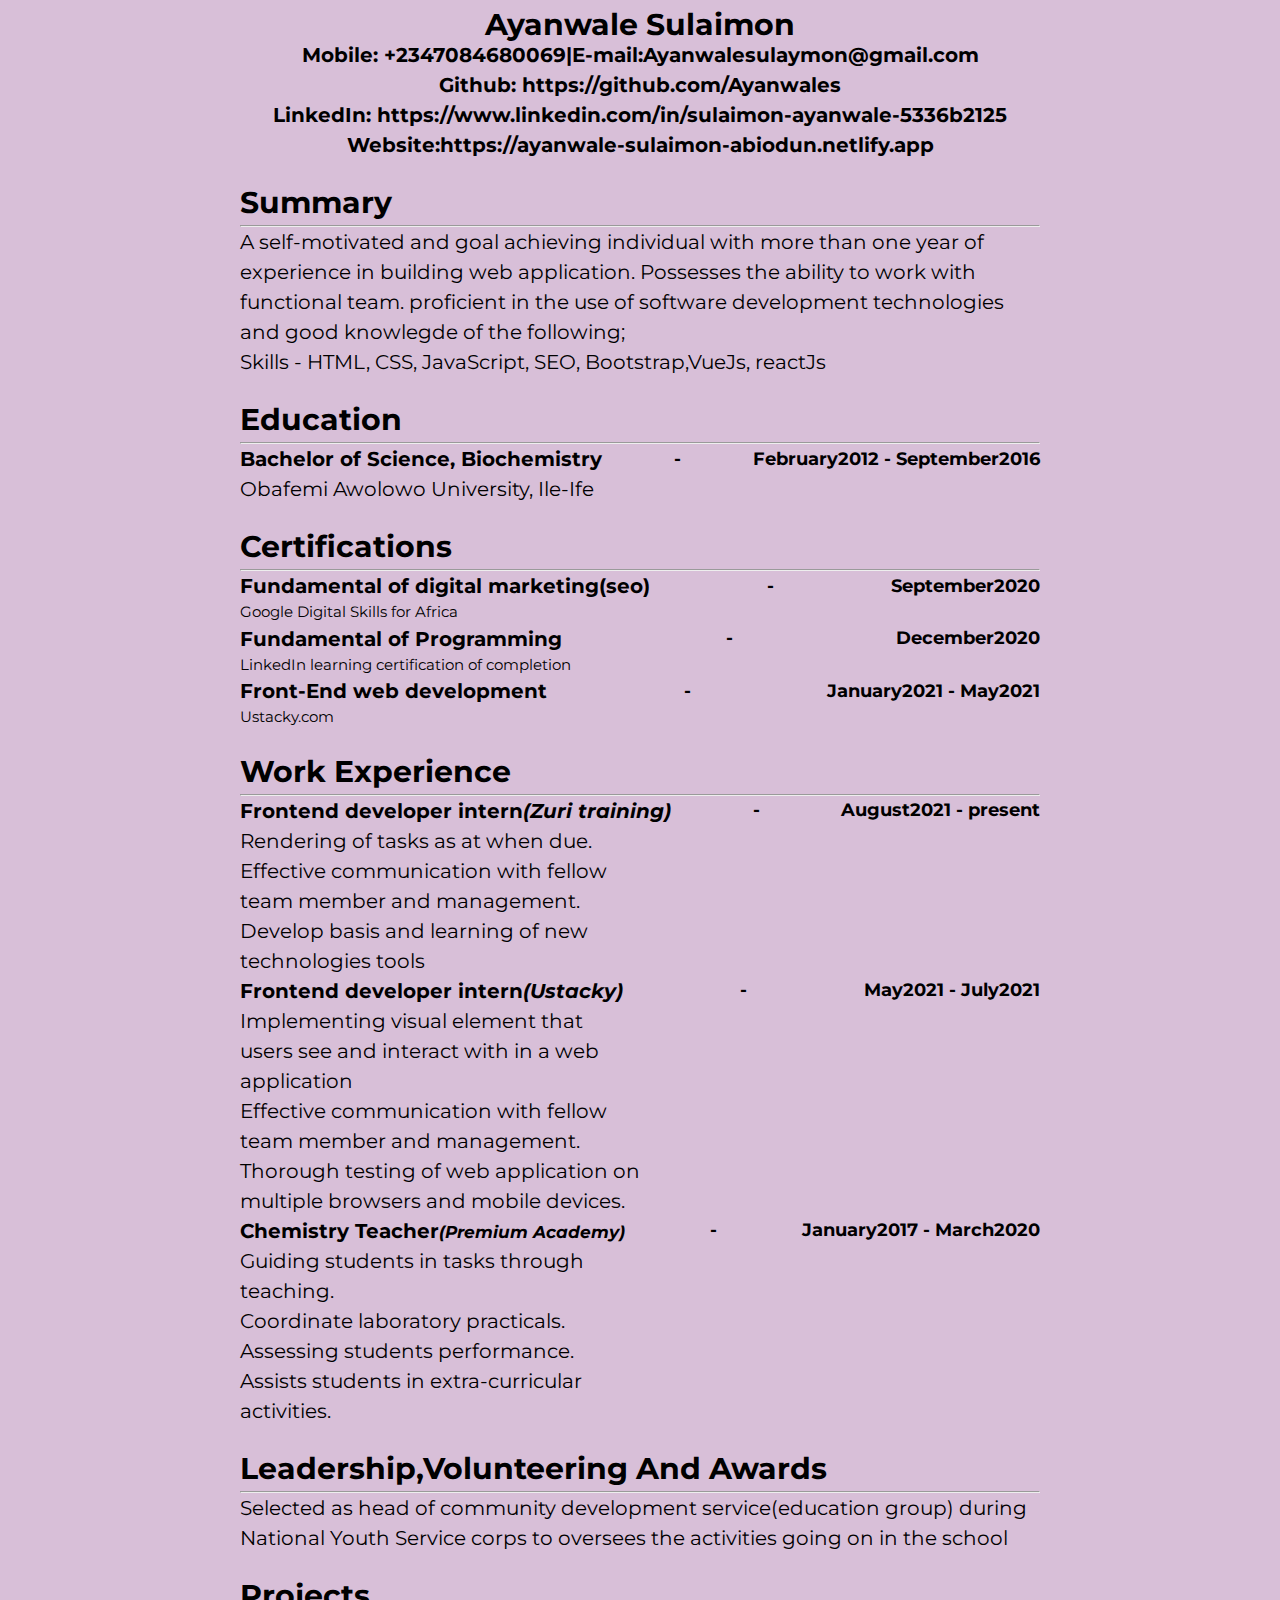
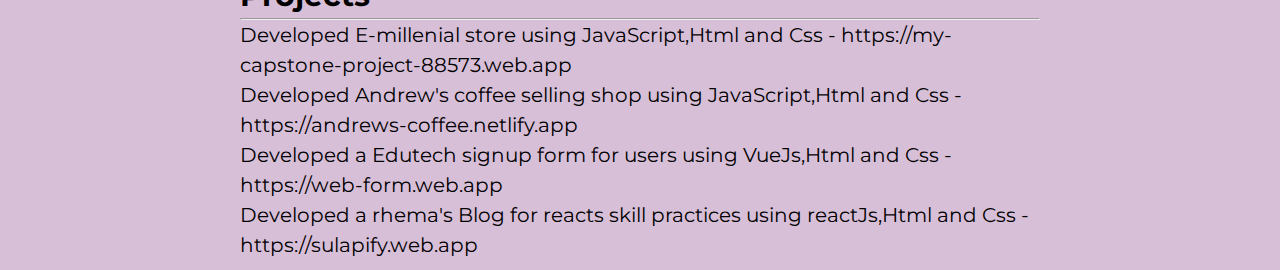
<file: index.html>
<!DOCTYPE html>
<html lang="en">
<head>
    <meta charset="UTF-8">
    <meta http-equiv="X-UA-Compatible" content="IE=edge">
    <meta name="viewport" content="width=device-width, initial-scale=1.0">
    <title>My Resume</title>
    <link href="https://fonts.googleapis.com/css?family=Caveat|Montserrat:400,600&display=swap" rel="stylesheet">
    <link rel = "stylesheet" href = "style.css">
</head>
<body>
    <main>
        <header>
            <div class="header-wrap">
                <h1>Ayanwale Sulaimon</h1> 
                <h3>Mobile: <a href="tel:+2347084680069"> +2347084680069</a>|E-mail:<a href="Email:Ayanwalesulaymon@gmail.com">Ayanwalesulaymon@gmail.com</a></h3>
                <h3>Github: <a href="https://github.com/Ayanwales"> https://github.com/Ayanwales</a></h3>
                <h3>LinkedIn: <a href="https://www.linkedin.com/in/sulaimon-ayanwale-5336b2125">https://www.linkedin.com/in/sulaimon-ayanwale-5336b2125</a></h3>
                <h3>Website:<a href="https://ayanwale-sulaimon-abiodun.netlify.app">https://ayanwale-sulaimon-abiodun.netlify.app</a></h3>
            </div>
        </header>
        <section class="Summary">
            <div class ="heading1">
                <h1>Summary</h1>
                <hr/>
                <p>
                    A self-motivated and goal achieving individual with more than one year of experience in building web application.
                    Possesses the ability to work with functional team.
                    proficient in the use of software development technologies and good knowlegde of the following; 
                </p>
                <p>Skills - HTML, CSS, JavaScript, SEO, Bootstrap,VueJs, reactJs</p>
            </div>
        </section>
        <section class="Education">
            <div class="Education-heading">
                <h1>Education</h1>
                <hr/>
                <ul>
                    <li><h3>Bachelor of Science, Biochemistry</h3></li>
                    <h3>-</h3>
                    <h3>February2012  -  September2016</h3>
                </ul>
                <p>Obafemi Awolowo University, Ile-Ife</p>
            </div>
        </section>
        <section class="Certifications">
            <div class="certification-heading">
                <h1>Certifications</h1>
                <hr/>
                <ul> 
                    <li><h3>Fundamental of digital marketing(seo)</h3></li>
                    <h3> -  </h3>
                    <h3>September2020</h3>
                </ul>
                    <p>Google Digital Skills for Africa</p>
                <ul>
                    <li><h3>Fundamental of Programming</h3></li>
                    <h3>-</h3>
                    <h3>  December2020  </h3>
                </ul>
                    <p>LinkedIn learning certification of completion</p>
                <ul>
                    <li><h3>Front-End web development</h3></li>
                    <h3>     -    </h3>
                    <h3>January2021  -  May2021</h3>
                </ul>
                    <p>Ustacky.com</p>
            </div>
        </section>
        <section class="Work Experience">
            <div class="workexperience-heading">
                <h1>Work Experience</h1>
                <hr/>
                <div class="workproof3">
                    <h2>Frontend developer intern<em>(Zuri training)</em></h2>
                    <h3> - </h3>
                    <h3>August2021  -  present</h3>
                </div>
                <ul>
                    <li><p>Rendering of tasks as at when due.</p></li>
                    <li><p>Effective communication with fellow team member and management.</p></li>
                    <li><p>Develop basis and learning of new technologies tools</p></li>
                </ul>
                <div class="workproof1">
                    <h2>Frontend developer intern<em>(Ustacky)</em></h2>
                    <h3> - </h3>
                    <h3>May2021  -  July2021</h3>
                </div>
                <ul>
                    <li><p>Implementing visual element that users see and interact with in a web application</p></li>
                    <li><p>Effective communication with fellow team member and management.</p></li>
                    <li><p>Thorough testing of web application on multiple browsers and mobile devices.</p></li>
                </ul>
                <div class="workproof2">
                    <h2>Chemistry Teacher<em><small>(Premium Academy)</small></em></h2>
                    <h3>-</h3>
                    <h3>January2017  -  March2020</h3>
                </div>
                <ul>
                    <li><p>Guiding students in tasks through teaching.</p></li>
                    <li><p>Coordinate laboratory practicals.</p></li>
                    <li><p>Assessing students performance.</p></li>
                    <li><p>Assists students in extra-curricular activities.</p></li>
                </ul>
            </div>  
        </section>
        <section class="leadership">
            <div class = "leadership-heading">
                <h1>Leadership,Volunteering and Awards</h1>
                <hr/>
                <ul>
                    <li><p>Selected as head of community development service(education group) during National Youth Service corps to oversees the activities going on in the school</p></li>
                </ul>
            </div>
        </section>
        <section class="Project">
            <div class="project-heading">
                <h1>Projects</h1>
                <hr/>
                <ul>
                    <li><p>Developed E-millenial store using JavaScript,Html and Css  - <a href="https://my-capstone-project-88573.web.app">https://my-capstone-project-88573.web.app</a></p></li>
                    <li><p>Developed Andrew's coffee selling shop using JavaScript,Html and Css  - <a href="https://andrews-coffee.netlify.app">https://andrews-coffee.netlify.app</a></p></li>
                    <li><p>Developed a Edutech signup form for users using VueJs,Html and Css  - <a href="https://web-form.web.app">https://web-form.web.app</a></p></li>
                    <li><p>Developed a rhema's Blog for reacts skill practices using reactJs,Html and Css  - <a href="https://sulapify.web.app">https://sulapify.web.app</a></p></li>
                </ul>
            </div>
        </section>    
    </main>
</body>
</html>
</file>
<file: style.css>
*{
    box-sizing: border-box;
    margin:0;
    padding:0;
}

body{
font-size: 15px;
line-height: 1.5;
font-family: 'Montserrat', sans-serif;
background-color: thistle;
}
a{
    text-decoration: none;
    color:inherit;
}
.header-wrap{
    max-width: 800px;
    width:85%;
    margin:0 auto;
    padding: 10px 0;
    display: block;
    text-align: center;

}
.header-wrap h1{
    font-size: 30px;
    line-height: 1;
}
.header-wrap h3{
    font-size: 20px;
}
.heading1{
    display:block;
    margin:0 auto;
    padding: 10px 0;
    width: inherit;
    max-width: 800px;
    width: 85%;
}
.heading1 h1{
font-size:30px;
text-transform:capitalize;
}
.heading1 p{
   font-size: 20px; 
}
.Education-heading{
    max-width: 800px;
    width: 85%;
    display: block;
    margin:0 auto;
    padding: 10px 0;
    align-items: center;
    justify-content: center;
}
.Education-heading h1{
    font-size:30px;
    text-transform: capitalize;
}
.Education-heading ul{
    display: flex;
    align-items:center;
    justify-content: space-between;
    list-style-type: none;
}
.Education-heading p{
    font-size: 20px;
}
.Education-heading ul li h3{
    white-space: nowrap;
    font-size: 20px;
}
.certification-heading{
    display: block;
    margin:0 auto;
    padding: 10px 0;
    max-width: 800px;
    width: 85%;
}
.certification-heading h1{
    font-size: 30px;
    text-transform:capitalize;
}
.certification-heading ul{
    display: flex;
    align-items:center;
    justify-content: space-between;
    list-style-type: none;
}
.certification-heading ul li h3{
    font-size: 20px;
    white-space: nowrap;
}
.workexperience-heading{
    display: block;
    margin:0 auto;
    padding: 10px 0;
    max-width: 800px;
    width: 85%;
}
.workexperience-heading h1{
    font-size: 30px;
    text-transform: capitalize;
}
.workexperience-heading h2{
    font-size: 20px;
    white-space: nowrap;
}
.workexperience-heading ul li p{
  font-size: 20px; 
  text-align: left;
  width: 50%; 
}
.workexperience-heading ul{
    list-style-type: none;
}
.workproof1,
.workproof2,
.workproof3{
    display: flex;
    align-items: center;
    justify-content: space-between;
}
.leadership-heading{
    display: block;
    margin:0 auto;
    padding: 10px 0;
    max-width: 800px;
    width: 85%;
}
.leadership-heading h1{
    font-size:30px;
    text-transform: capitalize;
}
.leadership-heading ul{
    list-style-type: none;
}
.leadership-heading ul li p{
    font-size: 20px;
}
.project-heading{
    display: block;
    margin:0 auto;
    padding: 10px 0;
    max-width: 800px;
    width: 85%;
}
.project-heading h1{
    font-size:30px;
    text-transform: capitalize;
}
.project-heading ul{
    list-style-type: none;
}
.project-heading ul li p{
    font-size: 20px;
}
/*@media screen and (max-width:1200px) {
    
}
@media screen and (max-width:992px) {
    
}

@media screen and (max-width:768px) {
    
}*/
@media screen and (max-width:576px) {
    .header-wrap{
        width: 400px;
        margin:0 auto;
        padding:20px 0;
        font-size: 15px;
    }
    .heading1{
        margin:0 auto;
        padding: 20px 0;
        width: 400px;
        font-size: 15px;
    } 
    .Education-heading{
        width: 400px;
        margin: 0 auto;
        padding: 20px 0;
        font-size: 15px;
    }
    .Education-heading ul{
       display: inline-block;
    }
    .certification-heading{
        margin:0 auto;
        padding: 20px 0;
        width: 400px;
        font-size: 15px;
    }
    .certification-heading ul{
        display: block;
        place-items: center;
    }
    .workexperience-heading{
        font-size: 15px;
        margin:0 auto;
        padding: 20px 0;
        width: 400px;
    }
    .workproof1,
    .workproof2,
    .workproof3{
        display: block;
        place-items: center;
    }
    .leadership-heading{
        font-size: 10px;
        margin:0 auto;
        padding: 20px 0;
        width: 400px;
    }
    .project-heading{
        font-size: 15px;
        margin:0 auto;
        padding: 20px 0;
        width:400px;
    }
    
}
</file>
